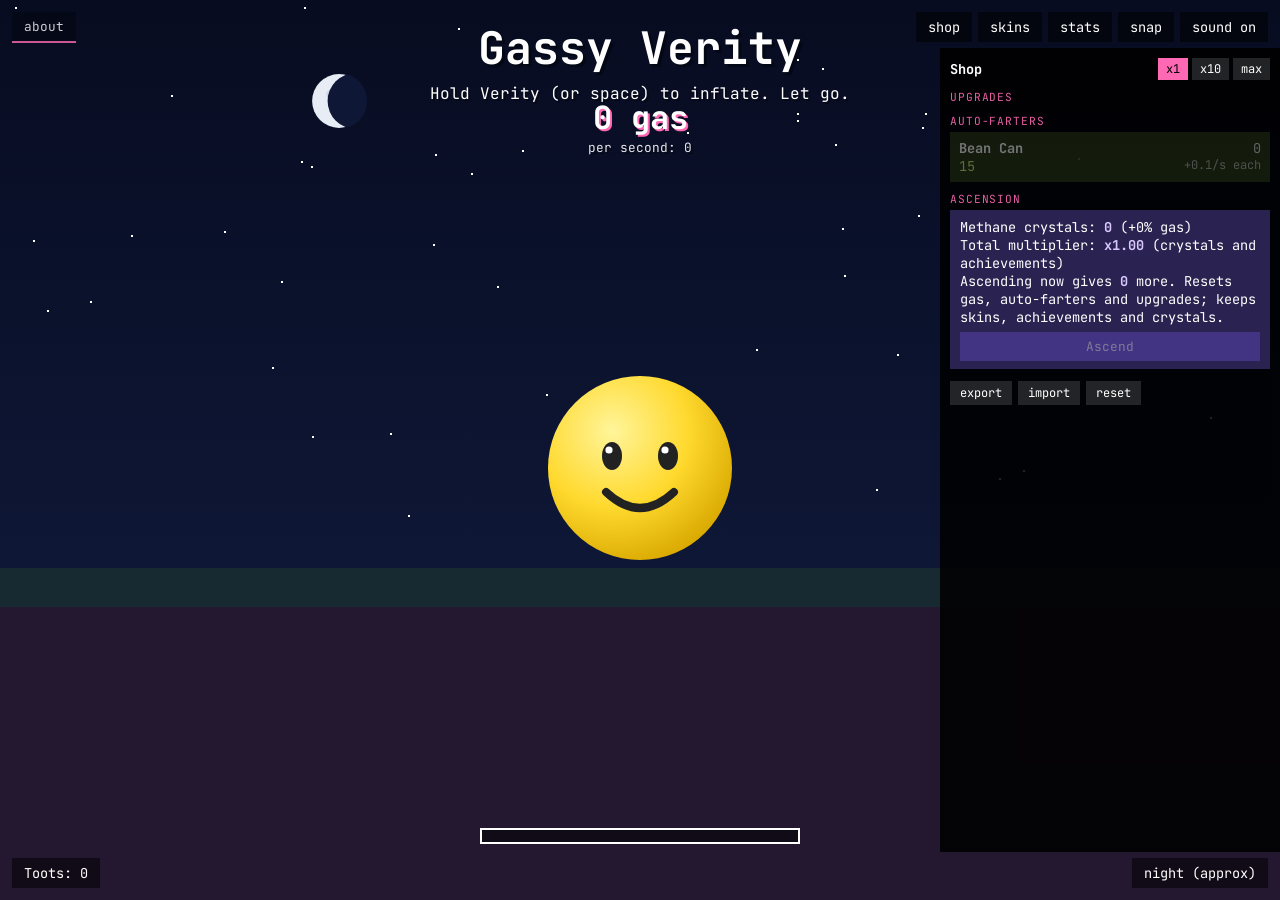
<file: index.html>
<!doctype html>
<html lang="en">
<head>
<meta charset="utf-8">
<meta name="viewport" content="width=device-width, initial-scale=1, viewport-fit=cover, user-scalable=no">
<meta name="theme-color" content="#ff69b4">
<link rel="icon" href="assets/favicon.svg" type="image/svg+xml">
<title>Gassy Verity</title>
<link rel="preconnect" href="https://fonts.googleapis.com">
<link rel="preconnect" href="https://fonts.gstatic.com" crossorigin>
<link href="https://fonts.googleapis.com/css2?family=JetBrains+Mono:wght@400;700&display=swap" rel="stylesheet">
<link rel="stylesheet" href="css/style.css">
</head>
<body>
<div id="world">
  <div id="sky">
    <div id="stars"></div>
    <div id="sun"></div>
    <div id="moon"><div id="moonShade"></div></div>
    <div id="clouds"></div>
    <div id="dim"></div>
  </div>
  <div id="fog"></div>
  <canvas id="weatherCanvas"></canvas>

  <h1>Gassy Verity</h1>
  <p class="sub">Hold Verity (or space) to inflate. Let go.</p>

  <div id="stage">
    <div id="body">
      <div id="verity">
        <img id="skinImg" alt="" draggable="false">
        <svg id="face" viewBox="0 0 100 100" xmlns="http://www.w3.org/2000/svg"></svg>
      </div>
    </div>
  </div>

  <div id="poops"></div>
  <canvas id="gasCanvas"></canvas>
</div>

<div id="flash"></div>
<div id="toast"></div>
<div id="bank"><div id="bankNum">0 gas</div><div id="bankRate"></div></div>
<div id="combo"><div id="comboText"></div><div id="comboBar"><div id="comboFill"></div></div></div>
<div id="meter"><div id="fill"></div></div>
<div id="count">Toots: 0</div>
<div id="hint"></div>
<div id="topBtns"><button id="shopBtn" type="button">shop</button><button id="skinsBtn" type="button">skins</button><button id="statsBtn" type="button">stats</button><button id="snapBtn" type="button">snap</button><button id="muteBtn" type="button">sound</button></div>
<div id="statsPanel" hidden></div>
<button id="aboutBtn" class="cornerBtn" type="button">about</button>
<div id="wip">mobile: work in progress</div>
<div id="aboutPanel" class="modal" hidden></div>
<div id="adminPanel" class="modal" hidden></div>
<div id="shopPanel"></div>
<div id="skinsPanel" class="sidePanel" hidden></div>

<!-- Classic scripts (no build step, works from file://). Order matters. -->
<script src="js/config.js"></script>
<script src="assets/manifest.js"></script>
<script src="js/format.js"></script>
<script src="js/ui.js"></script>
<script src="js/stats.js"></script>
<script src="js/haptics.js"></script>
<script src="js/data.js"></script>
<script src="js/game.js"></script>
<script src="js/audio.js"></script>
<script src="js/puffs.js"></script>
<script src="js/face.js"></script>
<script src="js/skins.js"></script>
<script src="js/combo.js"></script>
<script src="js/sky.js"></script>
<script src="js/motion.js"></script>
<script src="js/blast.js"></script>
<script src="js/poop.js"></script>
<script src="js/verity.js"></script>
<script src="js/shop.js"></script>
<script src="js/skinspanel.js"></script>
<script src="js/achievements.js"></script>
<script src="js/weather.js"></script>
<script src="js/screenshot.js"></script>
<script src="js/about.js"></script>
<script src="js/admin.js"></script>
<script src="js/main.js"></script>
</body>
</html>
</file>
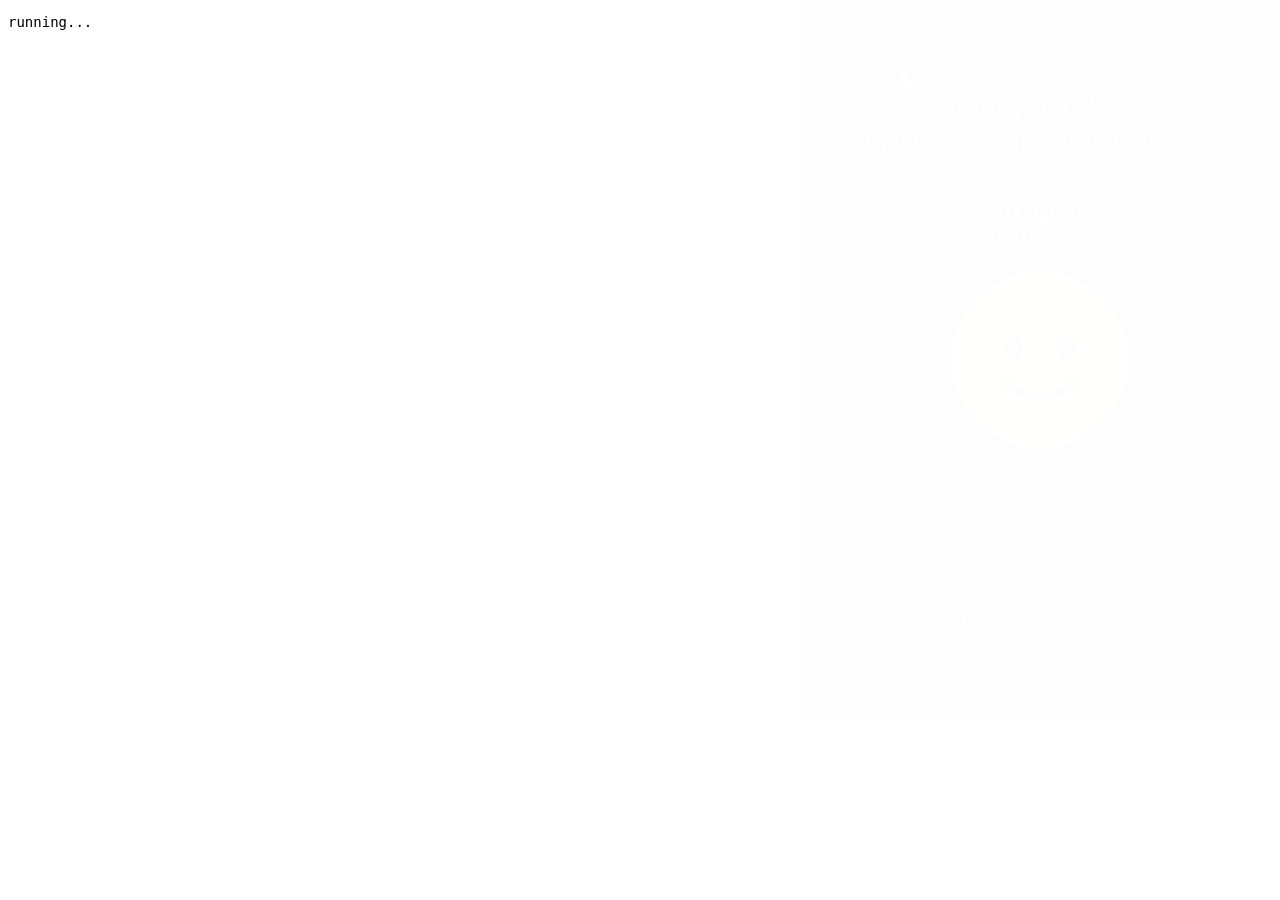
<file: tests/smoke.html>
<!doctype html>
<meta charset="utf-8">
<title>smoke: running</title>
<body style="font:14px monospace;white-space:pre-wrap"><pre id="out">running...</pre>
<script>
// Smoke test: loads the real page in an iframe (with an error catcher injected), pokes at it, and
// writes "SMOKE: PASS n/n" or "SMOKE: FAIL ..." into the page title. Run it with tools/smoke.sh,
// or open this file over http (not file://) and read the result on screen.
(async () => {
  const results = [], wait = ms => new Promise(r => setTimeout(r, ms));
  const check = async (name, fn) => {
    try { const r = await fn(); results.push({ name, ok: r !== false, note: r === false ? "returned false" : "" }); }
    catch (e) { results.push({ name, ok: false, note: String((e && e.message) || e) }); }
  };

  try { localStorage.clear(); } catch (e) {}
  const html = await (await fetch("../index.html")).text();
  const inject = `<base href="${location.origin}/"><script>window.__errs=[];addEventListener("error",e=>__errs.push(e.message));addEventListener("unhandledrejection",e=>__errs.push(String(e.reason)));<\/script>`;
  const frame = document.createElement("iframe");
  frame.style.cssText = "position:fixed;right:0;top:0;width:480px;height:720px;border:0;opacity:.01";
  document.body.appendChild(frame);
  frame.srcdoc = html.replace("<head>", "<head>" + inject);
  await new Promise(r => frame.onload = r);
  await wait(1500);
  const W = frame.contentWindow, D = W.document, GV = W.GV, $ = id => D.getElementById(id);
  const G = GV && GV.game;
  const down = () => $("stage").dispatchEvent(new W.PointerEvent("pointerdown", { bubbles: true }));
  const up = () => W.dispatchEvent(new W.PointerEvent("pointerup"));

  await check("page loads without script errors", () => W.__errs.length === 0 || (() => { throw new Error(W.__errs.join(" | ")); })());

  await check("every module is present", () => {
    const need = ["config","assets","fmt","ui","stats","haptics","data","game","audio","puffs","face","skins","combo","sky","motion","blast","poop","verity","weather","shot","about","admin","ach","shop","skinsPanel"];
    const missing = need.filter(k => !GV[k]); if (missing.length) throw new Error("missing: " + missing.join(", "));
  });

  await check("every skin has a unique id, a price and a loadable image", async () => {
    const skins = GV.data.skins, ids = new Set();
    for (const s of skins) {
      if (!s.id || ids.has(s.id)) throw new Error("bad or duplicate id " + s.id); ids.add(s.id);
      if (!s.name || typeof s.cost !== "number") throw new Error(s.id + ": name or cost");
      const ok = await new Promise(r => { const i = new W.Image(); i.onload = () => r(true); i.onerror = () => r(false); i.src = s.file; });
      if (!ok) throw new Error(s.id + ": image failed to load: " + s.file);
    }
  });

  await check("every skin equips, draws a face, and has a valid pronoun", async () => {
    G.reset(); G.admin.unlockAll(); await wait(100);
    for (const s of GV.data.skins) {
      G.setSkin(s.id); await wait(120);   // the game batches change notices (~50 ms)
      if (GV.skins.current !== s.id) throw new Error("did not equip " + s.id);
      if (s.face !== false && !$("eyes")) throw new Error(s.id + ": no eyes drawn");
      if (!["he","she","it","they"].includes(GV.skins.pronoun())) throw new Error(s.id + ": bad pronoun");
    }
    G.setSkin("verity");
  });

  await check("economy: earning, buying and prices", () => {
    G.reset(); G.earn(1000);
    if (!G.buyGen("bean", 2)) throw new Error("could not buy");
    if (Math.abs(G.gps() - 0.2) > 1e-9) throw new Error("gps " + G.gps());
    const expect = 15 * Math.pow(1.15, 2); if (Math.abs(G.genCost("bean", 1) - expect) > 1e-6) throw new Error("price growth");
    if (G.buyGen("cosmic", 1)) throw new Error("bought something unaffordable");
  });

  await check("a fart earns gas and unlocks the first achievement", async () => {
    G.reset(); const before = G.state.gas; down(); await wait(150); up(); await wait(1200);
    if (!(G.state.gas > before)) throw new Error("no gas earned");
    if (!G.state.ach.first) throw new Error("achievement did not unlock");
  });

  await check("ascension resets the run and keeps skins and crystals", () => {
    G.reset(); G.earn(4e10); G.buyGen("bean", 3);
    if (G.crystalGain() !== 20) throw new Error("expected 20 crystals, got " + G.crystalGain());
    G.ascend();
    if (G.state.crystals !== 20 || G.state.gas !== 0 || (G.state.gens.bean || 0) !== 0 || !G.state.skins.verity) throw new Error("wrong state after ascending");
    if (G.crystalGain() !== 0) throw new Error("could ascend twice");
  });

  await check("save round trip keeps data and stamps the save version", () => {
    G.reset(); G.earn(5e9); G.ascend(); const c = G.state.crystals;
    const saved = JSON.parse(W.localStorage.getItem("gassyVerity.game.v1"));
    if (saved.v !== G.SAVE_VERSION) throw new Error("save has no version");
    const code = G.exportCode(); G.reset(); if (!G.importCode(code) || G.state.crystals !== c) throw new Error("import lost data");
    if (G.importCode("not a save")) throw new Error("accepted garbage");
  });

  await check("old saves migrate (no version, robot skin, pets) and newer saves still load", () => {
    const legacy = { gas: 77, total: 77, lifetime: 77, pets: { fly: 1 }, frenzyUntil: 1, skins: { verity: 1, robot: 1 }, skin: "robot", ups: { tap0: 1 } };
    if (!G.importCode(btoa(JSON.stringify(legacy)))) throw new Error("legacy import failed");
    if (!G.state.skins.clawd || G.state.skin !== "clawd" || "pets" in G.state || !G.state.ups.tap0) throw new Error("legacy not migrated");
    if (!G.importCode(btoa(JSON.stringify({ v: 99, gas: 5, mystery: true })))) throw new Error("newer save rejected");
    if (G.state.gas !== 5) throw new Error("newer save lost data");
  });

  await check("poop appears, uses the skin's pronoun, and cleans up for gas", async () => {
    G.reset(); G.admin.unlockAll(); G.setSkin("lovity"); await wait(60);
    GV.poop.drop();
    if (!/she pooped/.test($("toast").textContent)) throw new Error("toast: " + $("toast").textContent);
    const p = D.querySelector(".poop"); if (!p) throw new Error("no poop"); const g0 = G.state.gas; p.click();
    if (D.querySelector(".poop") || !(G.state.gas > g0)) throw new Error("did not clean up");
  });

  await check("admin panel rejects a wrong password and accepts the right one", async () => {
    GV.admin.open(); await wait(200);
    const panel = $("adminPanel"), form = panel.querySelector("#adForm");
    const submit = async pw => { panel.querySelector("#adPw").value = pw; form.dispatchEvent(new W.Event("submit", { cancelable: true, bubbles: true })); await wait(400); };
    await submit("definitely-wrong");
    if (!panel.querySelector("#adPw")) throw new Error("wrong password unlocked it");
    await wait(1500); await submit("ughImSoBigAndFatAndGassyAndGay");
    if (!panel.querySelector("#adTime")) throw new Error("right password did not unlock");
    panel.querySelector(".close").click();
  });

  await check("reduce motion switches on and off", () => {
    GV.ui.setReduced(true); if (!D.documentElement.classList.contains("reduce-motion") || !GV.ui.reduced()) throw new Error("not on");
    GV.ui.setReduced(false); if (D.documentElement.classList.contains("reduce-motion")) throw new Error("not off");
    GV.ui.setReduced(null);
  });

  await check("sky follows the time and location", async () => {
    GV.sky.setLocation({ lat: 40, lon: -100, city: "Test" });
    GV.sky.setTime(new Date(new Date().setHours(12, 0, 0, 0)), 0); await wait(100);
    const day = $("world").style.getPropertyValue("--sky-top");
    GV.sky.setTime(new Date(new Date().setHours(0, 30, 0, 0)), 0); await wait(100);
    const night = $("world").style.getPropertyValue("--sky-top");
    GV.sky.setTime(null, 0); GV.sky.setLocation(null);
    if (!day || !night || day === night) throw new Error("sky did not change: " + day + " vs " + night);
  });

  await check("every kind of weather applies", async () => {
    for (const k of GV.weather.kinds) { GV.weather.force(k); await wait(30); if (GV.weather.kind !== k) throw new Error("did not apply " + k); }
    GV.weather.force(null);
  });

  await check("screenshot composes a canvas", async () => {
    const c = await GV.shot.draw(); if (!c || c.width < 100 || c.height < 100) throw new Error("bad canvas");
  });

  await check("shop and skins tab render", () => {
    if (D.querySelectorAll(".skinCard").length !== GV.data.skins.length) throw new Error("skin cards");
    if (!D.querySelector("#shopGens .gen")) throw new Error("shop rows");
  });

  await check("no errors were thrown during the whole run", () => {
    if (W.__errs.length) throw new Error(W.__errs.slice(0, 3).join(" | "));
  });

  const bad = results.filter(r => !r.ok);
  const lines = results.map(r => (r.ok ? "ok    " : "FAIL  ") + r.name + (r.note ? "  <- " + r.note : ""));
  const head = bad.length ? `SMOKE: FAIL ${bad.length}/${results.length}` : `SMOKE: PASS ${results.length}/${results.length}`;
  document.getElementById("out").textContent = head + "\n\n" + lines.join("\n");
  document.title = head;
})();
</script>
</file>
<file: css/style.css>
:root { --sky:#8ecbff; --grass:#5d9b3a; --dirt:#8a5a35; --pink:#ff69b4; }
* { box-sizing:border-box; }

body {
  margin:0; min-height:100vh; overflow:hidden;
  font-family:"JetBrains Mono", ui-monospace, monospace;
  background:#0b1230;
  user-select:none; -webkit-user-select:none; touch-action:none;
  -webkit-touch-callout:none; -webkit-tap-highlight-color:transparent; overscroll-behavior:none;
}
[hidden] { display:none !important; }
/* The whole scene lives in #world so the screen shake moves it as one piece. It is
   oversized by 40px on every side so shake and rotation never reveal an edge. The HUD
   sits outside it and stays still. Nothing in it is position:fixed. */
#world { position:fixed; inset:-40px; padding:40px 40px 0;
         background:linear-gradient(var(--sky-top,#8ecbff), var(--sky-bot,#cfeeff) 62%, var(--grass) 62% 66%, var(--dirt) 66%); }
h1, .sub { position:relative; z-index:1; }
h1 { text-align:center; margin:18px 0 0; color:#fff; text-shadow:3px 3px 0 #0006; font-size:clamp(1.6rem,5vw,2.8rem); }
.sub { text-align:center; color:#fff; text-shadow:2px 2px 0 #0006; margin:6px 0; }

/* Character */
#stage { position:absolute; left:50%; top:62%; transform:translate(-50%,-100%); cursor:pointer; }
#body { transform-origin:50% 100%; will-change:transform; }
#verity { position:relative; width:min(40vw,200px); aspect-ratio:1; }
#skinImg { display:block; width:100%; height:100%; object-fit:contain; user-select:none; -webkit-user-drag:none; }
#face { position:absolute; inset:0; width:100%; height:100%; }


/* HUD */
#meter { position:fixed; left:50%; bottom:calc(56px + env(safe-area-inset-bottom, 0px)); transform:translateX(-50%); width:min(70vw,320px); height:16px;
         background:#0008; border:2px solid #fff; }
#fill { height:100%; width:0; background:var(--pink); transition:width .15s linear; }
#count, #hint { position:fixed; bottom:max(12px, env(safe-area-inset-bottom)); color:#fff; background:#0008; padding:6px 12px; font-size:.85rem; }
#count { left:12px; }
#hint { right:12px; }


/* Gas particles are drawn on one canvas (js/puffs.js), above Verity, below the HUD */
#gasCanvas { position:absolute; left:0; top:0; z-index:3; pointer-events:none; }
#stage { z-index:2; }
#meter, #count, #hint, #combo { z-index:4; }
#statsPanel, #shopPanel, .leftPanel { z-index:5; }
#topBtns { max-width:100vw; }
#bank { z-index:4; }

/* Combo readout */
#combo { position:fixed; top:176px; left:50%; transform:translateX(-50%); text-align:center; color:#fff;
         text-shadow:3px 3px 0 #0007; opacity:0; transition:opacity .2s; pointer-events:none; }
#combo.on { opacity:1; }
#comboText { font-weight:700; font-size:clamp(1.4rem,5vw,2.4rem); }
#comboText.pop { animation:pop .25s; }
@keyframes pop { 50% { transform:scale(1.35); } }
#comboBar { width:160px; height:8px; margin:6px auto 0; background:#0007; }
#comboFill { height:100%; width:100%; background:var(--pink); }

/* Sky: sun, moon and stars ride behind Verity, clipped at the horizon (62% of the scene) */
#sky { position:absolute; left:0; right:0; top:0; height:62%; overflow:hidden; pointer-events:none; z-index:0; }
#stars { position:absolute; inset:0; opacity:0; transition:opacity 3s; }
.star { position:absolute; width:2px; height:2px; background:#fff; }
#sun, #moon { position:absolute; border-radius:50%; transform:translate(-50%,-50%); }
#sun { width:clamp(44px,10vmin,76px); aspect-ratio:1; }
#moon { width:clamp(34px,7vmin,56px); aspect-ratio:1; overflow:hidden; }
#sun img, #moon img { position:absolute; inset:0; width:100%; height:100%; user-select:none; -webkit-user-drag:none; }
#moonShade { position:absolute; inset:0; border-radius:50%; background:#0e1736; }

/* Eyes water as the room fills with gas */

/* Toast, flash */
#flash { position:fixed; inset:0; z-index:6; pointer-events:none; opacity:0;
         background:radial-gradient(circle at 50% 70%, #fff, #e4ff8a 45%, #7dae1c); }
#toast { position:fixed; left:50%; top:38%; z-index:6; pointer-events:none; opacity:0; width:max-content; max-width:92vw; text-align:center;
         transform:translate(-50%,-50%); font-weight:700; font-size:clamp(1.3rem,6vw,3rem); color:#fff;
         text-shadow:3px 3px 0 #0008; }
#toast.show { animation:toast 1.4s ease-out forwards; }
@keyframes toast { 0% { opacity:0; } 12% { opacity:1; } 80% { opacity:1; } 100% { opacity:0; } }

/* Stats */
#topBtns { position:fixed; top:max(12px, env(safe-area-inset-top)); right:12px; z-index:5; display:flex; flex-wrap:wrap; justify-content:flex-end; gap:6px; max-width:calc(100vw - 24px); }
#topBtns button { background:#0008; color:#fff; border:0; padding:6px 12px; font:inherit; font-size:.85rem; cursor:pointer; }
#statsPanel, .leftPanel { position:fixed; top:calc(max(12px, env(safe-area-inset-top)) + 36px); left:12px; width:min(260px,80vw);
              background:#000c; color:#fff; padding:10px 14px; font-size:.85rem; }
#statsPanel div, .leftPanel .row, .leftPanel .clip { display:flex; justify-content:space-between; gap:16px; padding:2px 0; }
#statsPanel button { margin-top:8px; font:inherit; font-size:.75rem; background:#fff2; color:#fff; border:0; padding:4px 10px; cursor:pointer; }

/* Bank */
#bank { position:fixed; top:96px; left:50%; transform:translateX(-50%); text-align:center; color:#fff;
        text-shadow:2px 2px 0 #0008; pointer-events:none; white-space:nowrap; }
#bankNum { font-weight:700; font-size:clamp(1.3rem,5vw,2rem); text-shadow:2px 2px 0 var(--pink); }
#bankRate { font-size:.8rem; opacity:.9; }

/* Shop */
#shopPanel { position:fixed; right:0; top:calc(max(12px, env(safe-area-inset-top)) + 36px); bottom:max(48px, env(safe-area-inset-bottom));
             width:min(340px,100vw); overflow-y:auto; background:#000d; color:#fff; padding:10px; font-size:.85rem;
             overscroll-behavior:contain; touch-action:pan-y; }
.shopHead { display:flex; justify-content:space-between; align-items:center; margin-bottom:6px; }
.buyN button { font:inherit; font-size:.75rem; background:#fff2; color:#fff; border:0; padding:3px 8px; margin-left:4px; cursor:pointer; }
.buyN button.on { background:var(--pink); color:#000; }
.shopSec { margin:10px 0 4px; color:var(--pink); opacity:.9; text-transform:uppercase; font-size:.7rem; letter-spacing:.08em; }
.none { opacity:.6; padding:4px 0; }
.gen, .up { display:grid; width:100%; margin-bottom:4px; padding:7px 9px; border:0; color:#fff; font:inherit; text-align:left;
            background:#2c3a1a; cursor:pointer; gap:0 8px; }
.gen { grid-template-columns:1fr auto; }
.gen .gname { font-weight:700; }
.gen .gown { text-align:right; opacity:.8; }
.gen .gcost { color:#c9f27a; }
.gen .grate { text-align:right; opacity:.6; font-size:.75rem; }
.up { grid-template-columns:1fr auto; background:#3a3218; }
.up .ucost { color:#ffe27a; }
.up .udesc { grid-column:1 / -1; opacity:.7; font-size:.75rem; }
.gen.off, .up.off { opacity:.45; }
.gen:not(.off):hover, .up:not(.off):hover { filter:brightness(1.25); }
.shopFoot { margin-top:12px; display:flex; gap:6px; }
.shopFoot button { font:inherit; font-size:.75rem; background:#fff2; color:#fff; border:0; padding:4px 10px; cursor:pointer; }

/* Poop */
#poops { position:absolute; inset:0; z-index:2; pointer-events:none; }
.poop { position:absolute; width:34px; height:30px; padding:0; border:0; background:none; cursor:pointer; pointer-events:auto; }
.poop img { display:block; width:100%; height:100%; user-select:none; -webkit-user-drag:none; }

/* Floating gain text */
.float { position:fixed; z-index:4; pointer-events:none; color:#fff; font-weight:700; text-shadow:2px 2px 0 #0008; }


/* Left panels: clips, about */
.leftPanel { top:calc(max(12px, env(safe-area-inset-top)) + 36px); left:12px; width:min(300px,86vw); max-height:70vh; overflow-y:auto;
             background:#000d; color:#fff; padding:10px 14px; font-size:.8rem; line-height:1.45; }
.leftPanel p { margin:6px 0; }
.leftPanel a { color:var(--pink); }
.leftPanel .small { opacity:.7; }
.leftPanel .row { align-items:center; gap:8px; padding:3px 0; }
.leftPanel .row input[type=range] { flex:1; }
.leftPanel .clip { align-items:center; gap:6px; padding:3px 0; }
.leftPanel .clip span { flex:1; overflow:hidden; text-overflow:ellipsis; white-space:nowrap; }
.leftPanel button, .pick { font:inherit; font-size:.75rem; background:#fff2; color:#fff; border:0; padding:3px 8px; cursor:pointer; }
.pick { display:inline-block; margin:4px 0 6px; padding:5px 10px; }
.check { display:flex; gap:8px; align-items:center; margin:6px 0; }
.up.own { background:#2c3a1a; }
.skin-row.own .ucost { color:var(--pink); }
#notice { position:fixed; left:50%; transform:translateX(-50%); bottom:calc(84px + env(safe-area-inset-bottom, 0px)); z-index:4;
          width:min(92vw,520px); background:#000d; color:#fff; padding:8px 12px; font-size:.75rem; display:flex; gap:8px; align-items:center; }
#notice span { flex:1; }
#notice button { font:inherit; font-size:.75rem; background:#fff2; color:#fff; border:0; padding:4px 10px; cursor:pointer; }
#dropHint { position:fixed; inset:0; z-index:7; display:flex; align-items:center; justify-content:center; pointer-events:none;
            background:#000a; color:#fff; font-size:clamp(1.2rem,4vw,2rem); font-weight:700; }

/* Weather: clouds and dimming live in the sky box, fog and rain/snow over the scene */
#clouds, #dim { position:absolute; inset:0; pointer-events:none; }
#dim { background:#0b1230; opacity:0; transition:opacity 4s; }
.cloud { position:absolute; left:-30%; filter:brightness(var(--cloud-b,1)); animation:cloudDrift linear infinite; user-select:none; -webkit-user-drag:none; }
@keyframes cloudDrift { from { transform:translateX(0); } to { transform:translateX(160vw); } }
#fog { position:absolute; inset:0; z-index:1; pointer-events:none; opacity:0; transition:opacity 4s;
       background:linear-gradient(rgba(220,228,236,.65), rgba(220,228,236,.25)); }
#weatherCanvas { position:absolute; inset:0; z-index:1; pointer-events:none; }

/* Achievements and ascension */
#statsPanel { max-height:70vh; overflow-y:auto; }
.ach { display:flex; flex-direction:column; padding:3px 0; opacity:.45; }
.ach.on { opacity:1; }
.ach.on > span:first-child { color:var(--pink); }
.ach .adesc { font-size:.7rem; opacity:.7; }
.ascend { margin-top:4px; padding:8px 10px; background:#2a2250; }
.ascend b { color:#d9c8ff; }
.ascend button { margin-top:6px; width:100%; font:inherit; font-size:.8rem; background:#6a4fd0; color:#fff; border:0; padding:6px; cursor:pointer; }
.ascend button:disabled { opacity:.4; cursor:default; }

/* About corner button, dialogs (about, admin) */
.cornerBtn { border-bottom:2px solid var(--pink) !important; position:fixed; top:max(12px, env(safe-area-inset-top)); left:12px; z-index:5; background:#0006; color:#fff; border:0;
             padding:6px 12px; font:inherit; font-size:.8rem; cursor:pointer; opacity:.8; }
#modalBackdrop { position:fixed; inset:0; z-index:8; background:#0008; }
.modal { position:fixed; left:50%; top:50%; transform:translate(-50%,-50%); z-index:9; width:min(92vw,520px); max-height:84vh; overflow-y:auto;
         background:#0b0f1ae6; color:#fff; padding:12px 16px; font-size:.8rem; line-height:1.45; }
.modal p { margin:6px 0; }
.modal a { color:var(--pink); }
.modal .small { opacity:.7; }
.modal .shopHead button, .modal .row button, .modal form button { font:inherit; font-size:.75rem; background:#fff2; color:#fff; border:0; padding:4px 10px; cursor:pointer; }
.modal .row { display:flex; align-items:center; gap:6px; padding:3px 0; }
.modal .row.wrap { flex-wrap:wrap; }
.modal .row span { flex:1; }
.modal input, .modal select { font:inherit; font-size:.8rem; background:#fff1; color:#fff; border:1px solid #fff3; padding:4px 6px; min-width:0; }
.modal select option { color:#000; }
.modal .check { display:flex; gap:8px; align-items:center; margin:6px 0; }

.linkBtn { font:inherit; font-size:.8rem; background:none; border:0; color:var(--pink); text-decoration:underline; cursor:pointer; padding:0; }
.modal label { opacity:.85; }
:focus-visible { outline:2px solid var(--pink); outline-offset:2px; }
.modal .row label { flex:1; }

/* Narrow screens: keep the title clear of the button row */
@media (max-width:640px) {
  h1 { margin-top:92px; }        /* the top buttons wrap to two rows on a phone */
  #bank { top:196px; }
  #combo { top:270px; }
  #topBtns button, .cornerBtn { padding:5px 9px; font-size:.78rem; }
  .cornerBtn { top:calc(max(12px, env(safe-area-inset-top)) + 40px); }   /* About drops below the button row */
}


#verity.flip { transform:rotate(180deg); }

/* Skins tab */
.sidePanel { position:fixed; right:0; top:calc(max(12px, env(safe-area-inset-top)) + 36px); bottom:max(48px, env(safe-area-inset-bottom));
             width:min(380px,100vw); overflow-y:auto; background:#000d; color:#fff; padding:10px; font-size:.85rem;
             overscroll-behavior:contain; touch-action:pan-y; z-index:5; }
#skinGrid { display:grid; grid-template-columns:repeat(3, 1fr); gap:6px; }
.skinCard { display:flex; flex-direction:column; align-items:center; gap:2px; padding:6px 4px; border:2px solid transparent; background:#ffffff14;
            color:#fff; font:inherit; font-size:.72rem; cursor:pointer; text-align:center; }
.skinCard:hover { background:#ffffff26; }
.skinPic { display:block; width:56px; height:56px; }
.skinPic img { display:block; width:100%; height:100%; object-fit:contain; }
.skinName { font-weight:700; line-height:1.15; }
.skinState { color:#c9f27a; }
.skinCard.locked .skinPic img { filter:brightness(.55) saturate(.6); }
.skinCard.locked:not(.afford) { opacity:.6; }
.skinCard.afford .skinState { color:#ffe27a; }
.skinCard.on { border-color:var(--pink); }
.skinCard.on .skinState { color:var(--pink); }

.skinWrap { display:flex; flex-direction:column; }
.skinWrap .skinCard { flex:1; }
.wikiLink { text-align:center; font-size:.68rem; color:var(--pink); padding:2px 0; text-decoration:underline; }

/* Work-in-progress badge under the About button */
#wip { display:none; position:fixed; top:calc(max(12px, env(safe-area-inset-top)) + 34px); left:12px; z-index:4; pointer-events:none;
       font-size:.65rem; letter-spacing:.06em; text-transform:uppercase; color:#fff; background:#0006; padding:2px 8px;
       border:1px solid var(--pink); }

/* Reduce motion (OS setting or the About toggle): no bouncing, drifting or flashing */
.reduce-motion .cloud { animation-play-state:paused; }
.reduce-motion #comboText.pop { animation:none; }
.reduce-motion #toast.show { animation:none; opacity:1; }  /* shown plainly for as long as it lasts */
.reduce-motion #fill, .reduce-motion #dim, .reduce-motion #fog, .reduce-motion #stars { transition:none; }
.reduce-motion #flash { display:none; }

/* The work-in-progress badge is only for small screens (phones, folded foldables): the layout there is still rough */
@media (max-width:640px) {
  #wip { display:block; top:auto; left:50%; transform:translateX(-50%); bottom:calc(88px + env(safe-area-inset-bottom, 0px)); white-space:nowrap; }
}
</file>
